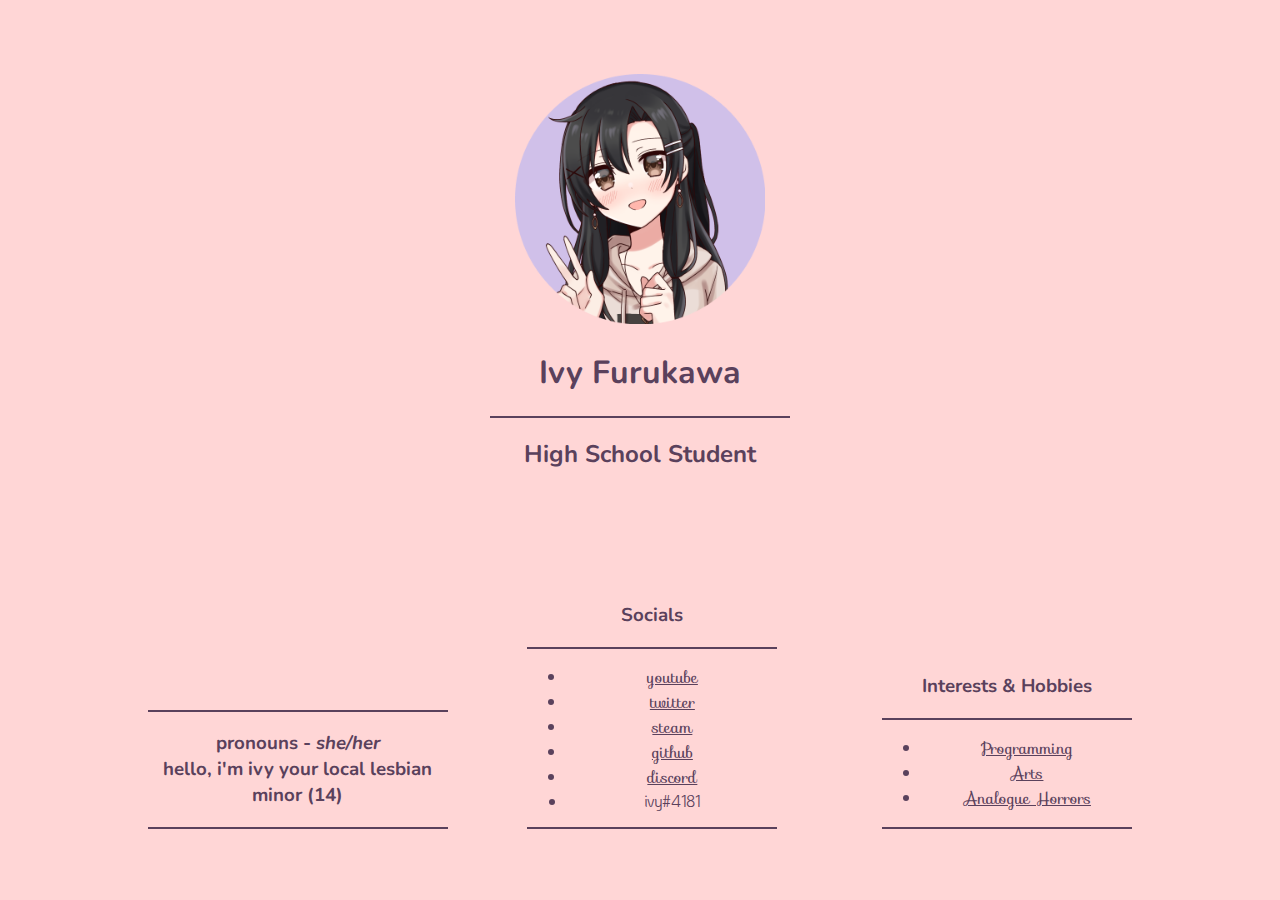
<file: index.html>
<!DOCTYPE html>
<html>
    <link rel="stylesheet" type="text/css" href="main.css"/>
    <link rel="stylesheet" href="https://fonts.googleapis.com/css?family=Nunito">
    <link rel="stylesheet" href="https://fonts.googleapis.com/css?family=Sofia">
    <link href="https://fonts.googleapis.com/css2?family=KoHo&display=swap" rel="stylesheet">
    <meta charset="UTF-8" />
    <meta http-equiv="X-UA-Compatible" content="IE=edge" />
    <meta name="viewport" content="width=device-width, initial-scale=1.0" />

    <head>
        <title>about ivy</title>
        <link rel="icon" href="ivy_pfp.png" type="image/x-icon">
    </head>

    <body class="centeralign">

        <br><br><br>

        <div>
            <img src="ivy_pfp.png" alt="ivy pfp" width="250px" height="250px"><br>
            <h1>Ivy Furukawa</h1>
            <hr style="width:300px; height:2px">
            <h2>High School Student</h2>
            <div class="vl"></div>
        </div>

        <div id="about">
            <hr style="width:300px; height:2px">
            <h3>
                pronouns - <em>she/her</em><br>
                hello, i'm ivy your local lesbian<br>
                minor (14)
            </h3>
            <hr style="width:300px; height:2px">
        </div>

        <div id="social">
            <br><br>
            <h3>Socials</h3>
            <hr style="width:250px; height:2px">
            <ul class="styledul">
                <li><a href="https://www.youtube.com/channel/UCX82WL45O7d1pU1mslHwepw" target="_blank">youtube</a></li>
                <li><a href="https://twitter.com/IvyFurukawa" target="_blank">twitter</a></li>
                <li><a href="https://steamcommunity.com/id/IvyFurukawa" target="_blank">steam</a></li>
                <li><a href="https://github.com/ivyfurukawa" target="_blank">github</a></li>
                <li><a href="https://discord.gg/vcAt4NDr5y" target="_blank">discord</a></li>
                <li class="koho">ivy#4181</li>
            </ul>
            <hr style="width:250px; height:2px">
        </div>

        

        <div id="interests">
            <h3>Interests & Hobbies</h3>
            <hr style="width:250px; height:2px">
            <ul class="styledul">
                <li><a href="languages.html">Programming</a></li>
                <li><a href="arts.html">Arts</a></li>
                <li><a href="horrors.html">Analogue Horrors</a></li>
            </ul>
            <hr style="width:250px; height:2px">
        </div>
        
    </body>
</html>
</file>
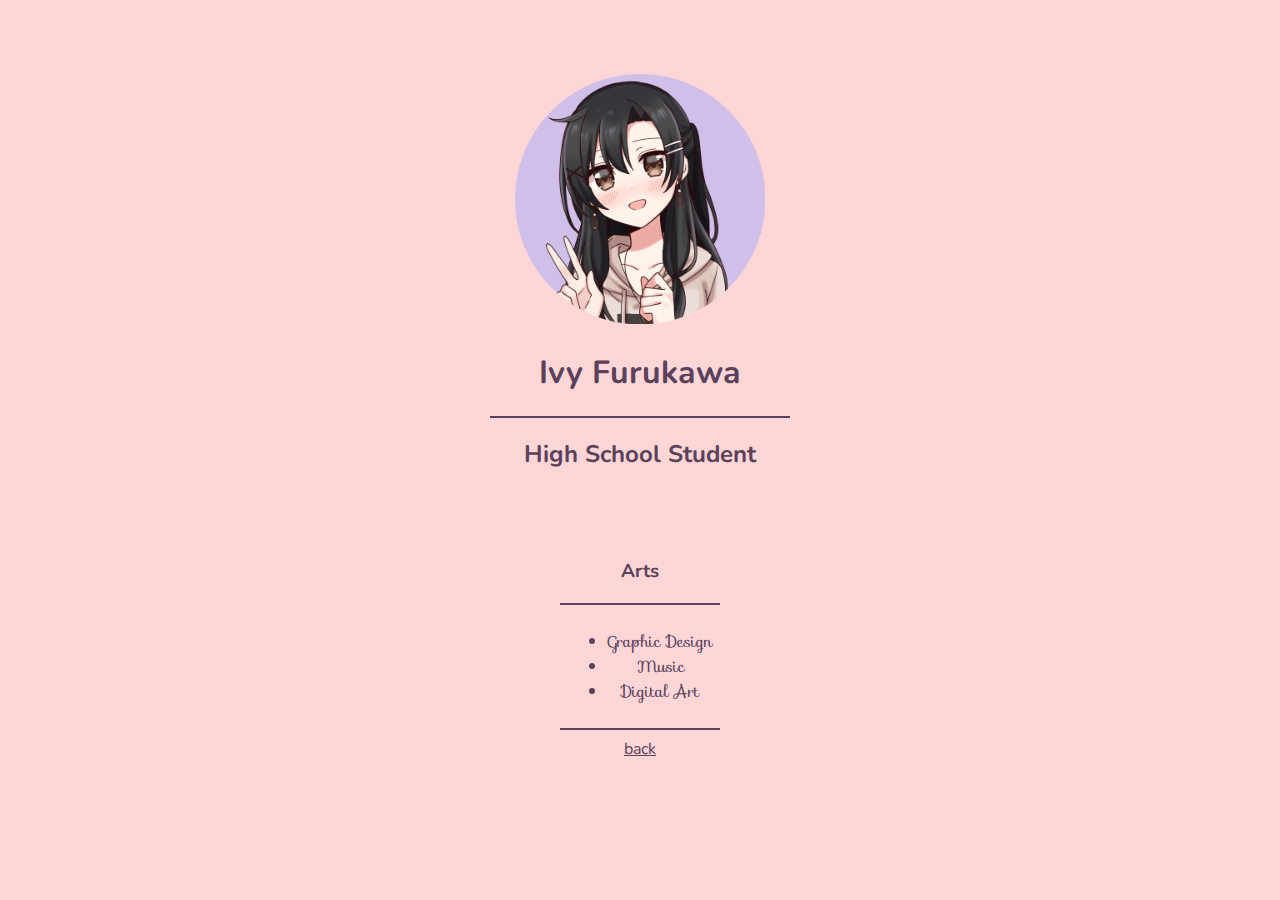
<file: arts.html>
<!DOCTYPE html>
<html>
    <link rel="stylesheet" type="text/css" href="main.css"/>
    <link rel="stylesheet" href="https://fonts.googleapis.com/css?family=Nunito">
    <link rel="stylesheet" href="https://fonts.googleapis.com/css?family=Sofia">
    <link href="https://fonts.googleapis.com/css2?family=KoHo&display=swap" rel="stylesheet">
    <meta charset="UTF-8" />
    <meta http-equiv="X-UA-Compatible" content="IE=edge" />
    <meta name="viewport" content="width=device-width, initial-scale=1.0"/>

    <head>
        <title>Arts</title>
    </head>

    <body class="centeralign">
        <br><br><br>
        <img src="ivy_pfp.png" alt="ivy pfp" width="250px" height="250px"><br>
        <h1>Ivy Furukawa</h1>
        <hr style="width:300px; height:2px">
        <h2>High School Student</h2>
        <div class="vl"></div>
        <h3>Arts</h3>
        <hr style="width:160px; height:2px;">
        <ul class="centerul styledul">
            <li>Graphic Design</li>
            <li>Music</li>
            <li>Digital Art</li>
        </ul>
        <hr style="width:160px; height:2px;">
        <a href="index.html">back</a>
    </body>
</html>
</file>
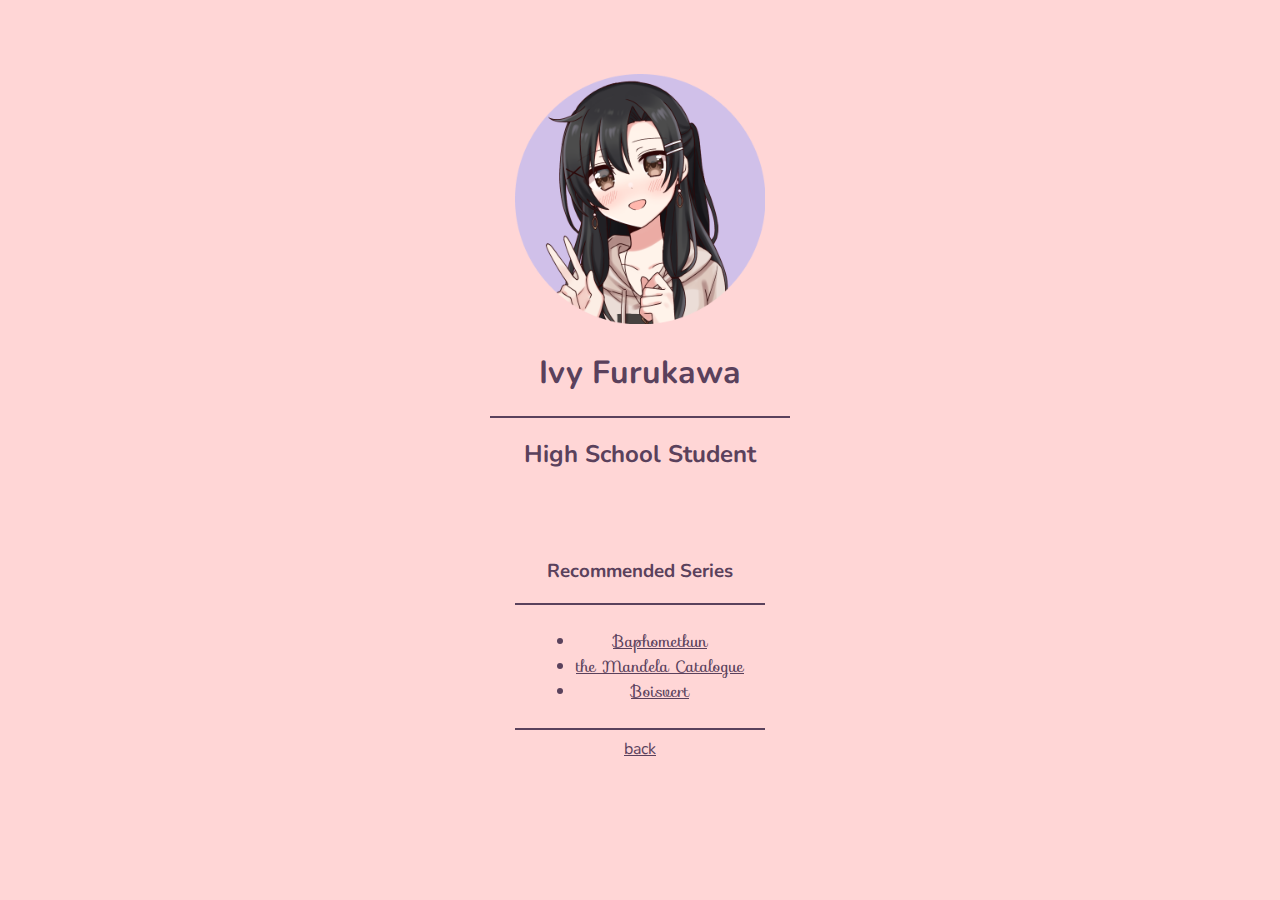
<file: horrors.html>
<!DOCTYPE html>
<html>
    <link rel="stylesheet" type="text/css" href="main.css"/>
    <link rel="stylesheet" href="https://fonts.googleapis.com/css?family=Nunito">
    <link rel="stylesheet" href="https://fonts.googleapis.com/css?family=Sofia">
    <link href="https://fonts.googleapis.com/css2?family=KoHo&display=swap" rel="stylesheet">
    <meta charset="UTF-8" />
    <meta http-equiv="X-UA-Compatible" content="IE=edge" />
    <meta name="viewport" content="width=device-width, initial-scale=1.0"/>

    <head>
        <title>Analogue Horrors</title>
    </head>

    <body class="centeralign">
        <br><br><br>
        <img src="ivy_pfp.png" alt="ivy pfp" width="250px" height="250px"><br>
        <h1>Ivy Furukawa</h1>
        <hr style="width:300px; height:2px">
        <h2>High School Student</h2>
        <div class="vl"></div>
        <h3>Recommended Series</h3>
        <hr style="width:250px; height:2px;">
        <ul class="centerul styledul">
            <li><a href="https://youtube.com/playlist?list=PLWiSlYa_5MxFvLQefKeaCpvJvdPyc__c4" target="_blank">Baphometkun</a></li>
            <li><a href="https://www.youtube.com/c/MandelaCatalogue" target="_blank">the Mandela Catalogue</a></li>
            <li><a href="https://www.youtube.com/channel/UCA_jTM8W3NwgnGdQTs7BJpw" target="_blank">Boisvert</a></li>
        </ul>
        <hr style="width:250px; height:2px;">
        <a href="index.html">back</a>
    </body>
</html>
</file>
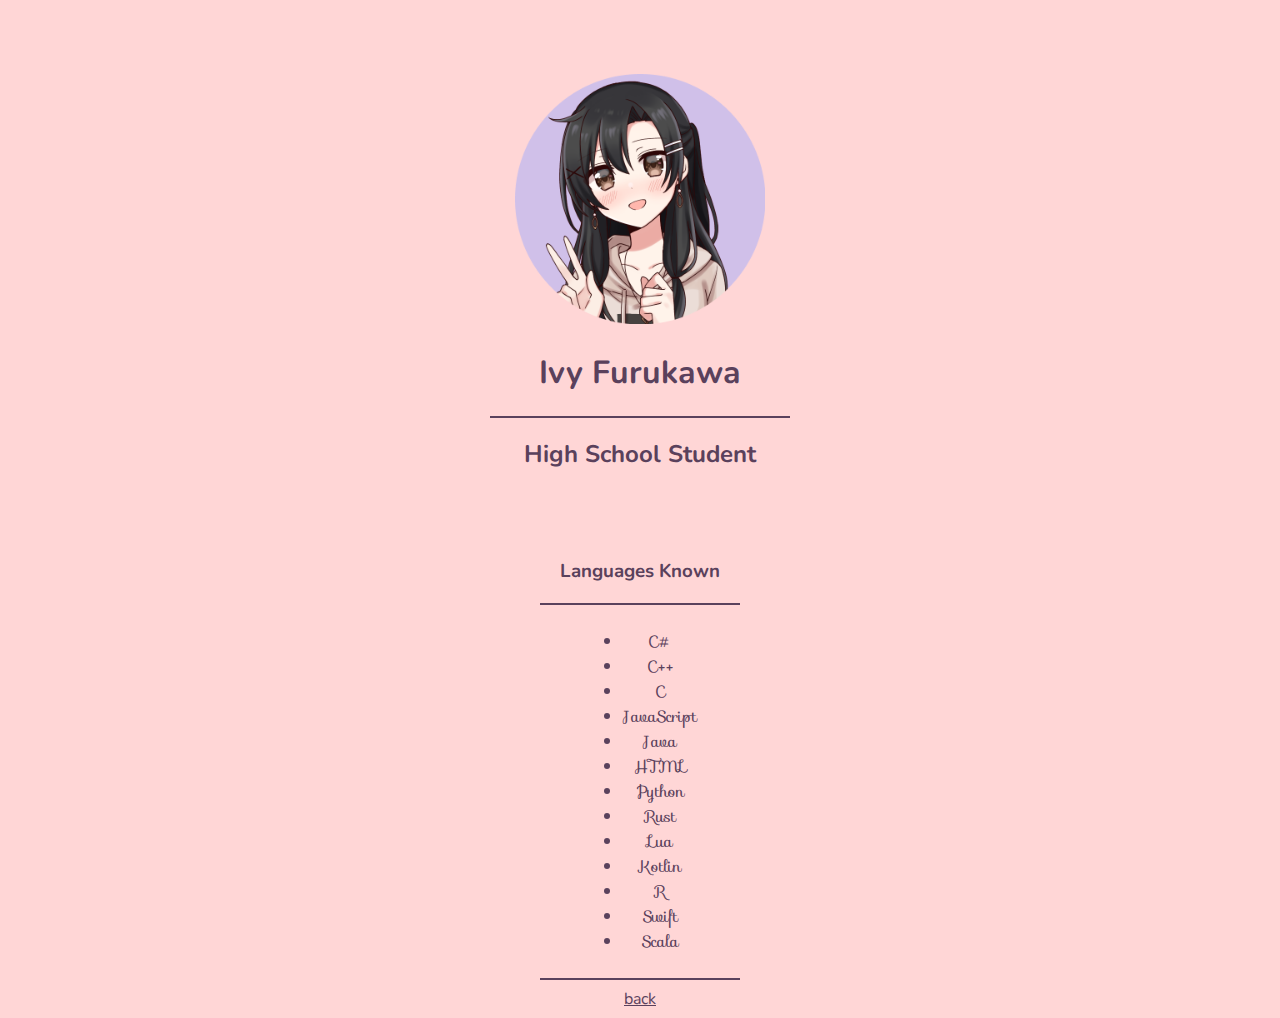
<file: languages.html>
<!DOCTYPE html>
<html>
    <link rel="stylesheet" type="text/css" href="main.css"/>
    <link rel="stylesheet" href="https://fonts.googleapis.com/css?family=Nunito">
    <link rel="stylesheet" href="https://fonts.googleapis.com/css?family=Sofia">
    <link href="https://fonts.googleapis.com/css2?family=KoHo&display=swap" rel="stylesheet">
    <meta charset="UTF-8" />
    <meta http-equiv="X-UA-Compatible" content="IE=edge" />
    <meta name="viewport" content="width=device-width, initial-scale=1.0" />

    <head>
        <title>Programming Languages</title>
    </head>

    <body class="centeralign">
        <br><br><br>
        <img src="ivy_pfp.png" alt="ivy pfp" width="250px" height="250px"><br>
        <h1>Ivy Furukawa</h1>
        <hr style="width:300px; height:2px">
        <h2>High School Student</h2>
        <div class="vl"></div>
        <h3>Languages Known</h3>
        <hr style="width:200px; height:2px">
        <ul class="centerul styledul">
            <li>C#</li>
            <li>C++</li>
            <li>C</li>
            <li>JavaScript</li>
            <li>Java</li>
            <li>HTML</li>
            <li>Python</li>
            <li>Rust</li>
            <li>Lua</li>
            <li>Kotlin</li>
            <li>R</li>
            <li>Swift</li>
            <li>Scala</li>
        </ul>
        <hr style="width:200px; height:2px">
        <footer>
            <a href="index.html">back</a>
        </footer>
    </body>
</html>
</file>
<file: main.css>
body {
    font-family: "Nunito", sans-serif;
    overflow-x: auto;
}

.vl {
    height: 50px;
}

.sofiatxt {
    font-family: "Sofia", sans-serif;
}

.koho {
    font-family: "KoHo", sans-serif
}

div.containter {
    text-align: center;
}

ul.centerul {
    display: inline-block;
    text-align: center;
}

.centeralign {
    text-align: center;
}

body {
    background-color: #FFA1A16E;
    color: #5a415c;
}

hr {
    border: none;
    background-color: #5a415c;
}

a {
    color: #5a415c;
}

#interests {
    display:inline-block;
    margin-left: 6%; 
}

#about {
    display:inline-block;
    margin-right: 6%;
}

#social {
    display:inline-block;
    margin-right: 2%;
}

.styledul {
    font-family: "Sofia", sans-serif;
}
</file>
